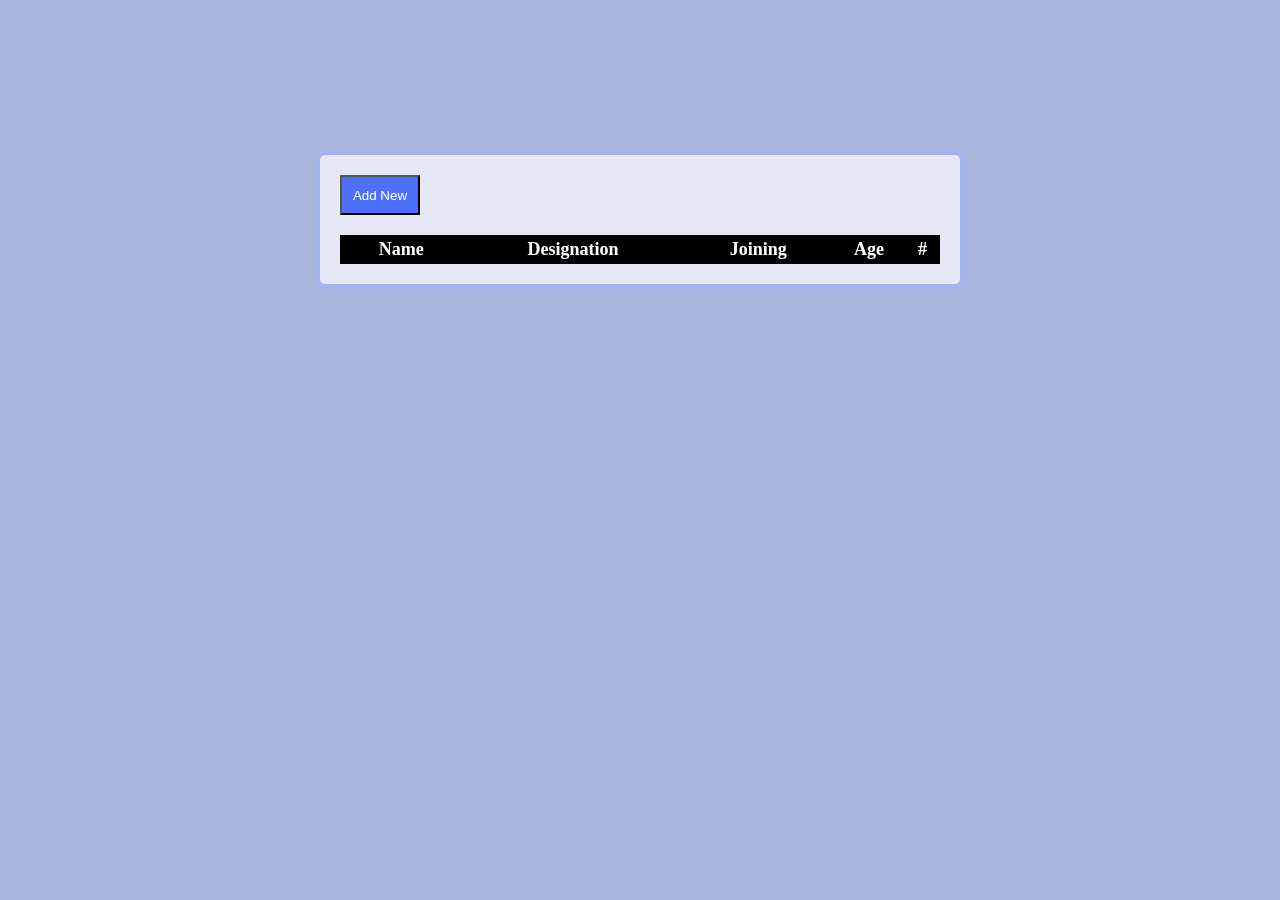
<file: Formindex.html>
<!DOCTYPE html>
<html>
<head>
    <title></title>
	<meta charset="utf-8" />
    <link href="indexstyle.css" rel="stylesheet" />
</head>
<body><div class="container">
          
              <input id="addbut" type="button" value="Add New" onclick="addnew()" />
              <form id="mainform" onsubmit="return false">
                  <div class="ipdiv">
                      <label for="nameText">Name</label> <input id="nameText" type="text" />
                      <label for="desText">Designation</label>
                      <input type="text" id="desText" list="desTextlist" />
                      <datalist id="desTextlist">
                          <option value="Software Developer Intern">Software Developer Intern</option>
                          <option value="Front End Developer Intern">Front End Developer Intern</option>
                          <option value="Back End Developer Intern">Back End Developer Intern</option>
                          <option value="Software Testing Intern">Software Testing Intern</option>
                          <option value="Machine Learning Intern">Machine Learning Intern</option>
                      </datalist>

                      <label for="joiningText">Joining</label> <input id="joiningText" type="date" />
                      <label for="ageText">Age</label> <input id="ageText" type="number" />
                  </div>
                  <div class="sccbuttons">
                      <input id="Submit" type="submit" value="submit" onclick="sub()" />
                      <input id="Clear" type="button" value="Clear" onclick="onClear()" />
                      <input id="Cancel" type="button" value="Cancel" onclick="onCancel()" />
                  </div>
              </form>

          
              <table id="newdata">
                  <tr class="firsttr">
                      <th>Name</th>
                      <th>Designation</th>
                      <th>Joining</th>
                      <th>Age</th>
                      <th>#</th>
                  </tr>
              </table>
          
</div>
    <script src="indexJavascript.js"></script>
</body>
</html>
</file>
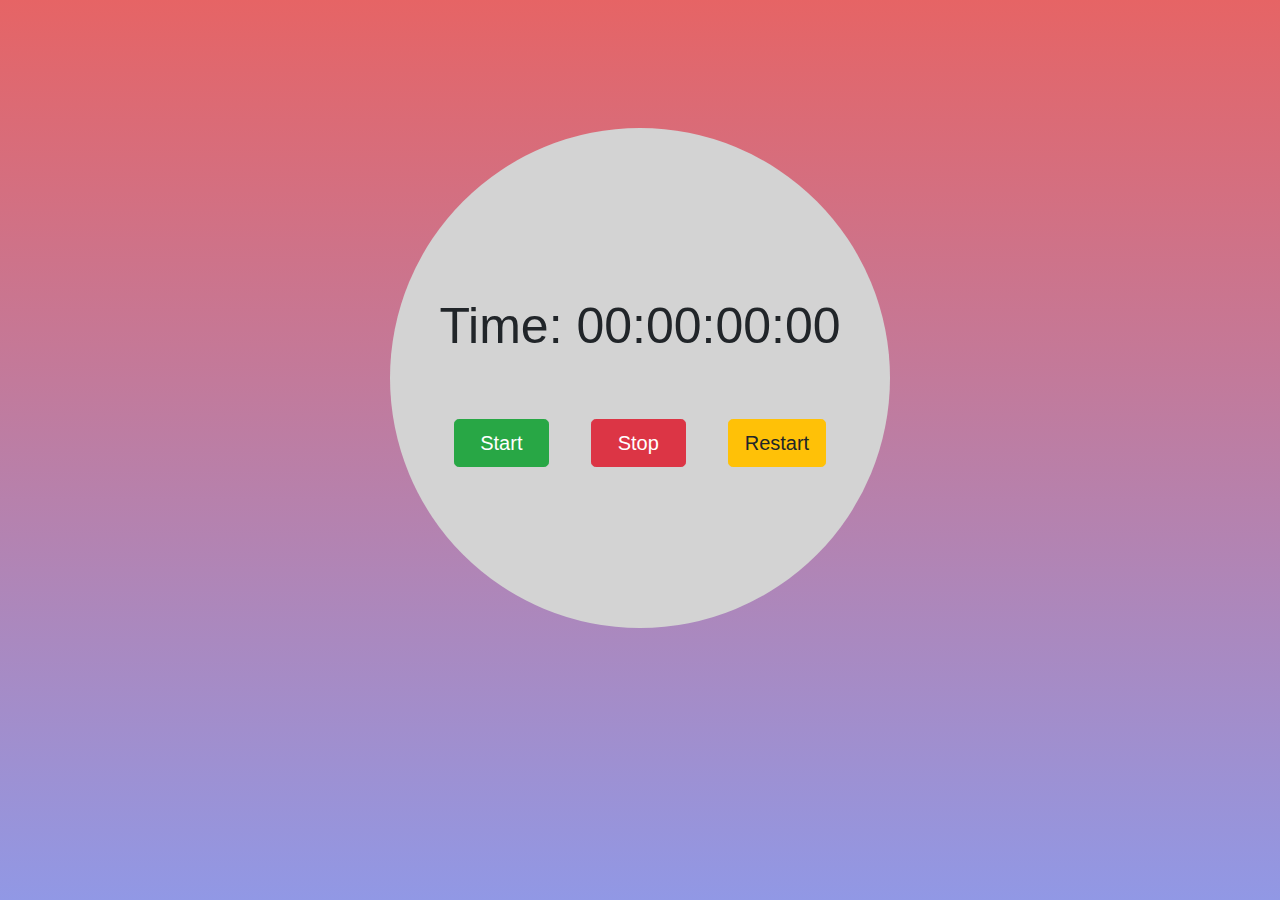
<file: stopwatch.html>
<html>
<head>
<title>Stopwatch</title>
<link href="stopwatchstyle.css" rel="stylesheet" />

   <link rel="stylesheet" href="https://maxcdn.bootstrapcdn.com/bootstrap/4.1.0/css/bootstrap.min.css">
   <script src="https://ajax.googleapis.com/ajax/libs/jquery/3.3.1/jquery.min.js"></script>
   <script src="https://maxcdn.bootstrapcdn.com/bootstrap/4.1.0/js/bootstrap.min.js"></script>

</head>
<body onload="show();" >
<div class="circle rounded-circle">
<div>Time: <span id="time"></span></div>
<input type="button" onclick="start();" value="Start" class="startb btn btn-success btn-lg">
<input type="button" onclick="stop();" value="Stop" class="stopb btn btn-danger btn-lg">
<input type="button" onclick="restart();" value="Restart" class="restartb btn btn-warning btn-lg">
</div>
<script src="stopwatchjavascript.js"></script>
</body>
</html>
</file>
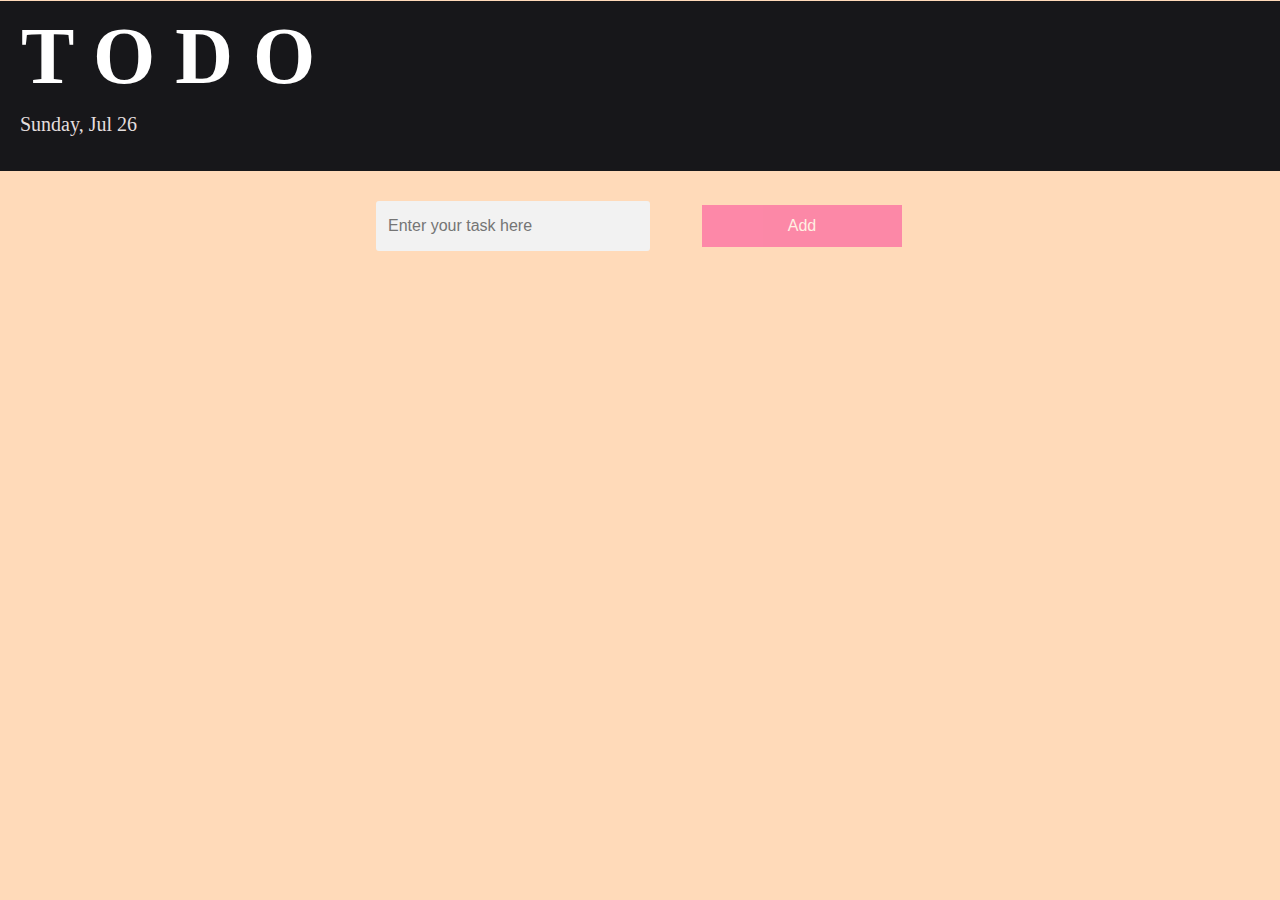
<file: ToDoindex.html>
<!DOCTYPE html>
<html>
<head>
    <title>To Do</title>
	<meta charset="utf-8" />
    <link rel="stylesheet" href="todoStyleSheet.css" />
</head>
<body>
    <div class="headdiv">
        <h1>T O D O</h1>
        <p id="date"></p>
    </div>
    <div class="ipdiv">
        <input type="text" id="ipbox" placeholder="Enter your task here" />
        <input type="button" id="addbutton" value="Add" onclick="AddButton()" />
    </div>   
    <ul id="list">
       <!-- <li class="item">
            <input class="checkbox" type="checkbox" />
            <p class="text" style="text-decoration:line-through;">todoitem1</p>
            <input type="button" class="delbutton" value="Delete" />
        </li>-->
    </ul> 
    <script src="ToDoJavaScript.js" type="text/javascript"></script>
</body>
</html>
</file>
<file: indexstyle.css>
body {
    background-color:#aab5de;
    background-image:url("https://unsplash.it/1600/900?image=830");
    font-size:18px;
    height:100%;
}

label{
    font-family:Calibri;
    font:bold;
    margin:10px;
}

.ipdiv input{
    margin:10px;
}

.ipdiv{
    display:grid;
    grid-template-columns: auto auto;
}

.sccbuttons{
    display:flex;
    justify-content:flex-end;
}

#Clear{
    color:black;
    background-color:#fae054;
    margin:10px;
    width:60px;
    height:40px;
}

#Submit{
    color:white;
    background-color:#4d70f9;
    margin:10px;
    width:60px;
    height:40px;
}

#Cancel{
    color:white;
    background-color:#f71d1d;
    margin:10px;
    width:60px;
    height:40px;
}

#addbut{
     color:white;
     background-color:#4d70f9;
     margin-bottom:20px;  
     width:80px;
     height:40px;
}

.container{
    max-width: 600px;
    margin: auto;
    top: 50%;
    border: 5px solid #a3b3ef;
    border-radius: 10px;
    margin-top: 150px;
    margin-bottom: 150px;
    padding:20px;
    background: rgba(255, 255, 255, .7);
	/*-webkit-backdrop-filter: blur(10px);*/
	backdrop-filter: blur(10px);
}

table{
    width:100%;
    border-collapse: collapse;
    border: 3px solid black;
    
}

.firsttr{
    background-color:black;
    color:white;
    font-family:Calibri;
    font:bold;
    
}

td{
    background-color:white;
    color:black;
    font-family:Calibri;
    padding:2px;
    font-size:16px;
}

table tr td input{
    color:white;
    background-color:#f71d1d;

}
</file>
<file: stopwatchstyle.css>
body{
	margin:0px;
	padding:0px;
	background: linear-gradient(#e66465, #9198e5);
}

.circle div{
	grid-area:timediv;
	margin:auto;
	font-size:50px;
	margin-bottom:5px;
}

.startb{
	grid-area:startb;
	margin:auto;
	margin-top:50px;
	margin-right:10px;
	width:95px;
	
}

.stopb{
	grid-area:stopb;
	margin:auto;
	margin-top:50px;
	width:95px;

}

.restartb{
	grid-area:restartb;
	margin:auto;
	margin-top:50px;
	margin-left:10px;
}

.circle{
	width:500px;
	height:500px;
	background-color:#D3D3D3;
	margin-top:10%;
	margin-left:auto;
	margin-right:auto;
	border-radius:250px 250px;
	display:grid;
	grid-template-columns: auto auto auto;
  	grid-template-rows: auto;
 	grid-template-areas: 
    		"timediv timediv timediv"
   	           	"startb stopb restartb"
}
</file>
<file: todoStyleSheet.css>
body{
 
    background-color:peachpuff;
    font-family:Calibri;
    margin:0;
    padding:0;
}

.lineThrough{
    text-decoration:line-through;
    color:#808080;
}

.headdiv{
    height:170px;
    background-color:#17171A; /* 17171A Eerie Black */
    margin:0;
    color:white;
    font-family:Tahoma;
}

h1{
    font-size:80px;
    margin:1px 1px;
    padding-left:20px;
    padding-top:10px;
}

#date{
    font-size:20px;
    color:#e3dede;
    padding-left:20px;
    padding-top:10px;
    margin:0px;
}

#ipbox{
   border: none;
   background: #f2f2f2;
   padding: 12px;
   border-radius: 3px;
   width: 250px;
   font-size: 16px;
   display:inline-block;
   margin-right:50px;
}

.ipdiv{

    display:flex;
    justify-content:center;
    margin-top:30px;
    margin-bottom:30px;
    margin-left:0;
    margin-right:0;
}

#addbutton{
  background-color: #fb529c;
  border: none;
  color: white;
  padding: 12px 32px;
  text-align: center;
  font-size: 16px;
  margin: 4px 2px;
  opacity: 0.6;
  transition: 0.3s;
  display: inline-block;
  text-decoration: none;
  cursor: pointer;
  width:200px;
}

#addbutton:hover{
    opacity: 1;
}

li {
  display: grid;
  grid-template-columns:1fr 3fr 1fr;
  margin-left:200px;
  margin-right:200px;
  margin-bottom:30px;
  border:1px solid #fb529c;

}

.checkbox{
    display:inline-block;
    width: 40px;
    height: 40px;
}

.checkbox:after{
        background-color:#fb529c;
}

ul li p{
    display:inline-block;
    font-size: 16px;
    font-weight: bold;
}

.delbutton{
    display:inline-block;
    background-color: #fc4949;
  border: none;
  color: white;
  padding: 12px 32px;
  text-align: center;
  font-size: 16px;
  margin: 4px 2px;
  opacity: 0.6;
  transition: 0.3s;
  display: inline-block;
  text-decoration: none;
  cursor: pointer;
}

.delbutton:hover{
     opacity: 1;
}
</file>
